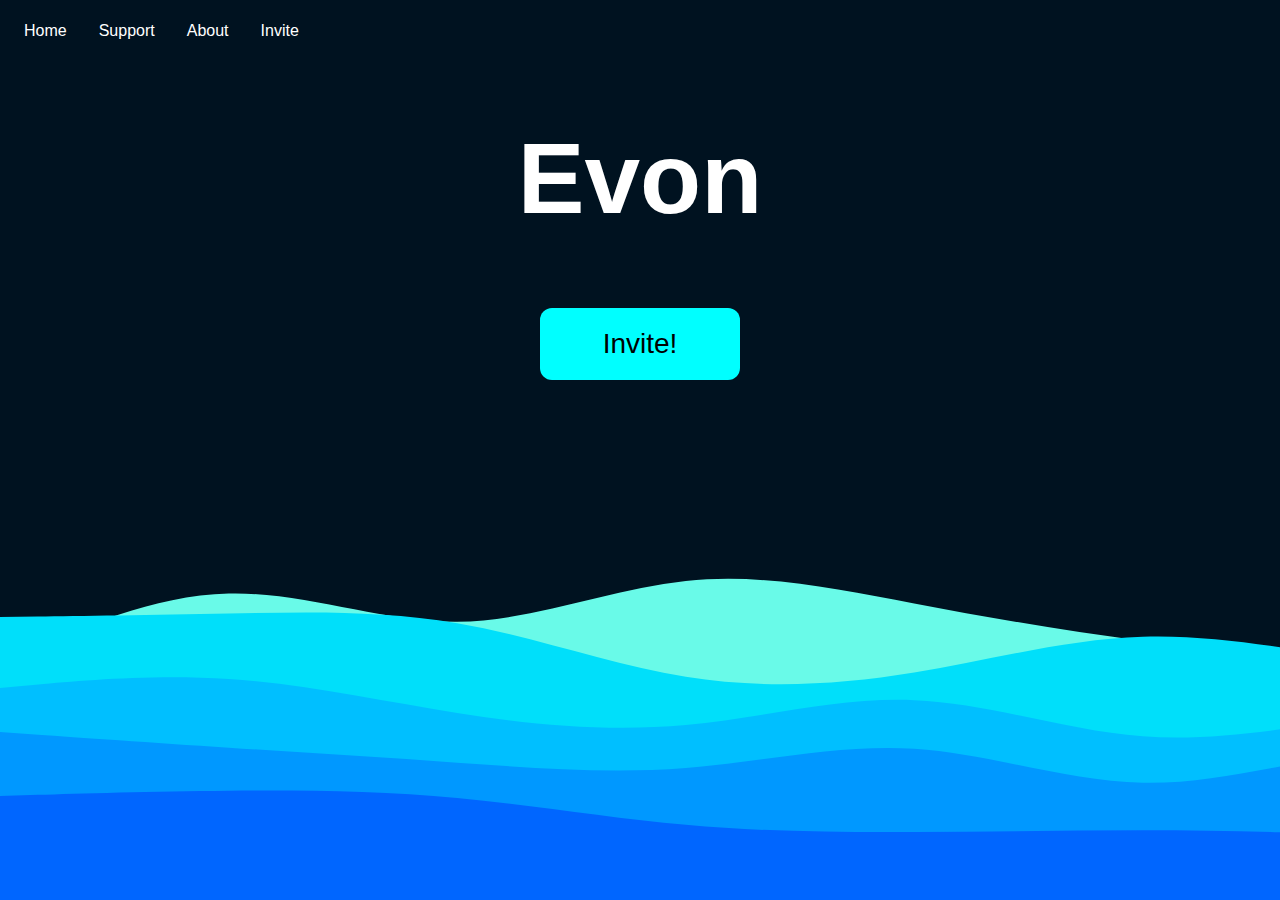
<file: index.html>
<!DOCTYPE html>
<html>
    <head>
        <meta charset="utf-8">
        <meta http-equiv="X-UA-Compatible" content="IE=edge">
        <title>Evon</title>
        <link rel="shortcut icon" href="assets/evon.png" type="image/x-icon" />
        <meta name="description" content="Evon a Fun & Moderation Bot">
        <meta name="theme-color" content="#26ffff">
        <meta name="viewport" content="width=device-width, initial-scale=1">
        <meta name="twitter:image" content="https://media.discordapp.net/attachments/813079425029242910/889137260950323230/favicon.png">
        <link rel="stylesheet" href="style.css">
    </head>
    <body>
        <div class="navbar">
            <ul class="navul">
                <li class="navli"><a href="index.html" id="active">Home</a></li>
                <li class="navli"><a href="https://discord.com/invite/hvVHaeu4n9">Support</a></li>
                <li class="navli"><a href="pages/about.html">About</a></li>
                <li class="navli"><a href="https://discord.com/oauth2/authorize?client_id=883313942435352606&permissions=2617634038&scope=bot%20applications.commands">Invite</a></li>
            </ul>
        </div>
        <div class="main">
            <h1>Evon</h1>
            <button id="button" style="vertical-align:middle"><span>Invite! </span></button>
        </div>
        <script src="script.js" async defer></script>
    </body>
</html>
</file>
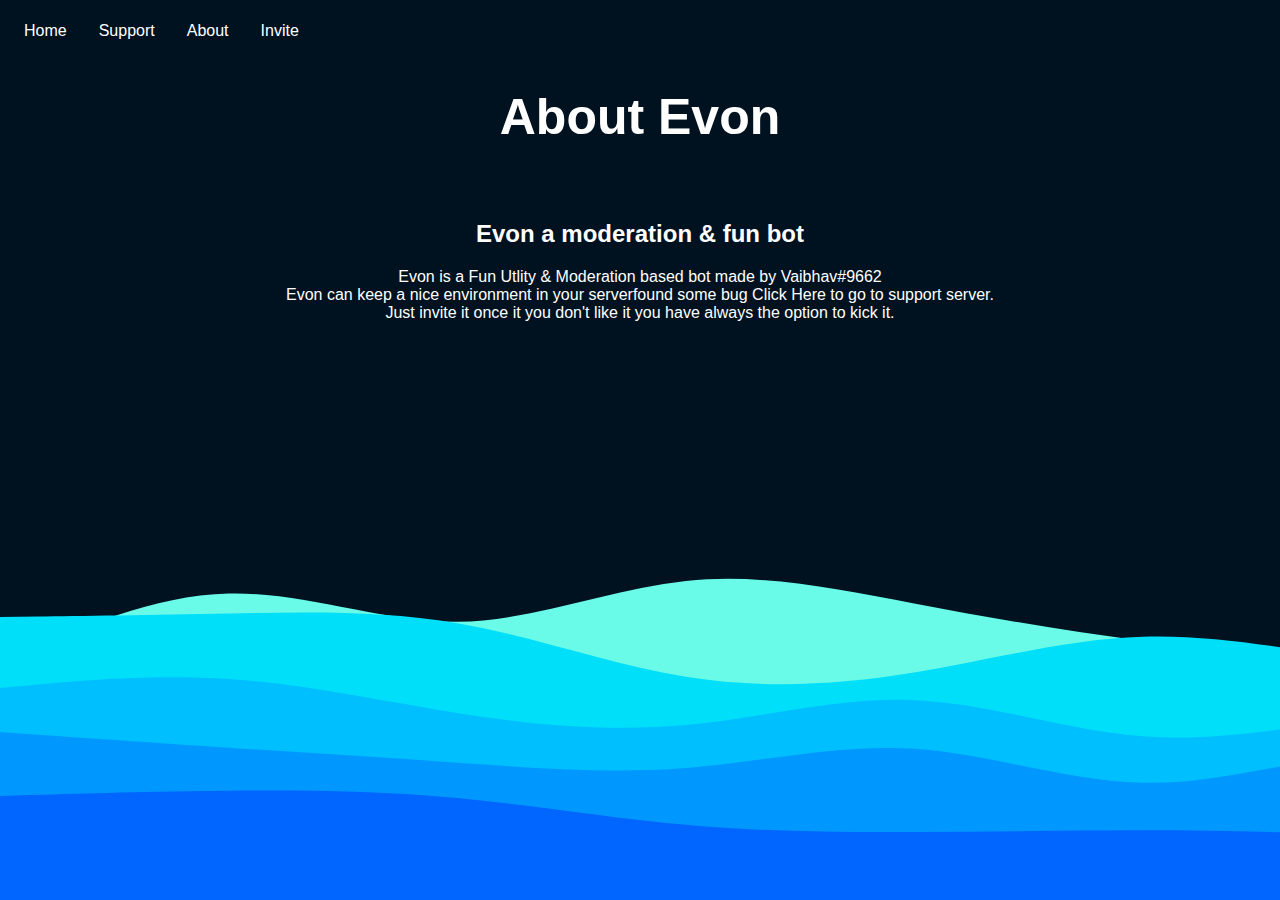
<file: pages/about.html>
<!DOCTYPE html>
<html>
    <head>
        <meta charset="utf-8">
        <meta http-equiv="X-UA-Compatible" content="IE=edge">
        <title>About Evon</title>
        <link rel="shortcut icon" href="Css/assets/favicon.png" type="image/x-icon" />
        <meta name="description" content="About Evon">
        <meta name="theme-color" content="#26ffff">
        <meta name="viewport" content="width=device-width, initial-scale=1">
        <meta name="twitter:image" content="https://media.discordapp.net/attachments/813079425029242910/889137260950323230/favicon.png">
        <link rel="stylesheet" href="Css/creators.css">
    </head>
    <body>
        <div class="navbar">
            <ul class="navul">
                <li class="navli"><a href="https://evonbot.tk/" id="active">Home</a></li>
                <li class="navli"><a href="https://discord.com/invite/hvVHaeu4n9">Support</a></li>
                <li class="navli"><a href="about.html">About</a></li>
                <li class="navli"><a href="https://discord.com/oauth2/authorize?client_id=883313942435352606&permissions=2617634038&scope=bot%20applications.commands">Invite</a></li>
            </ul>
        </div>
        <div class="main">
            <h1>About Evon</h1>
            <p>ㅤ</p>
            <h2>Evon a moderation & fun bot</h2>
            <p>Evon is a Fun Utlity & Moderation based bot made by Vaibhav#9662<br>Evon can keep a nice environment in your serverfound some bug Click Here to go to support server.<br> Just invite it once it you don't like it you have always the option to kick it.</p>

        </div>
        <script src="" async defer></script>
    </body>
</html>
</file>
<file: style.css>
body {
    background-image: url("assets/background.svg");
    font-family: 'Trebuchet MS', 'Lucida Sans Unicode', 'Lucida Grande', 'Lucida Sans', Arial, sans-serif;
}
.main {
    color: white;
    text-align: center;
}
.main h1 {
    font-size: 100px;
}
.main p {
    text-align: center;
    font-family: -apple-system, BlinkMacSystemFont, 'Segoe UI', Roboto, Oxygen, Ubuntu, Cantarell, 'Open Sans', 'Helvetica Neue', sans-serif;
}
.navul {
    list-style-type: none;
    margin: 0;
    padding: 0;
    overflow: hidden;
    background-color: transparent;
}
  
.navli {
    float: left;
}
  
.navli a {
    display: block;
    color: white;
    text-align: center;
    padding: 14px 16px;
    text-decoration: none;
    font-family:'Segoe UI', Tahoma, Geneva, Verdana, sans-serif;
}
  
.navli a:hover {
    background-color: cyan;
    color: black;
}

.navli #active {
    background-color: transparent;
    color: rgb(255, 255, 255);
}
.maintext {
    color: white;
    font-size: 75px;
}
#button {
    display: inline-block;
    border-radius: 4px;
    background-color: cyan;
    border: none;
    color: rgb(0, 0, 0);
    text-align: center;
    font-size: 28px;
    padding: 20px;
    width: 200px;
    transition: all 0.5s;
    cursor: pointer;
    margin: 5px;
    font-family: 'Trebuchet MS', 'Lucida Sans Unicode', 'Lucida Grande', 'Lucida Sans', Arial, sans-serif;
}
  
  #button span {
    cursor: pointer;
    display: inline-block;
    position: relative;
    transition: 0.5s;
  }
  
  #button span:after {
    content: '\00bb';
    position: absolute;
    opacity: 0;
    top: 0;
    right: -20px;
    transition: 0.5s;
  }
  
  #button:hover span {
    padding-right: 25px;
  }
  
  #button:hover span:after {
    opacity: 1;
    right: 0;
  }
#button {border-radius: 12px};
.main img {
    display: block;
    margin-left: auto;
    margin-right: auto;
  }
</file>
<file: pages/Css/creators.css>
body {
    background-image: url("assets/background.svg");
    font-family: 'Trebuchet MS', 'Lucida Sans Unicode', 'Lucida Grande', 'Lucida Sans', Arial, sans-serif;
}
.main {
    color: white;
    text-align: center;
}
.main h1 {
    font-size: 50px;
}
.main p {
    text-align: center;
    font-family: -apple-system, BlinkMacSystemFont, 'Segoe UI', Roboto, Oxygen, Ubuntu, Cantarell, 'Open Sans', 'Helvetica Neue', sans-serif;
}
.navul {
    list-style-type: none;
    margin: 0;
    padding: 0;
    overflow: hidden;
    background-color: transparent;
}
  
.navli {
    float: left;
}
  
.navli a {
    display: block;
    color: white;
    text-align: center;
    padding: 14px 16px;
    text-decoration: none;
    font-family:'Segoe UI', Tahoma, Geneva, Verdana, sans-serif;
}
  
.navli a:hover {
    background-color: cyan;
    color: black;
}

.navli #active {
    background-color: transparent;
    color: rgb(255, 255, 255);
}
.maintext {
    color: white;
    font-size: 75px;
}
</file>
